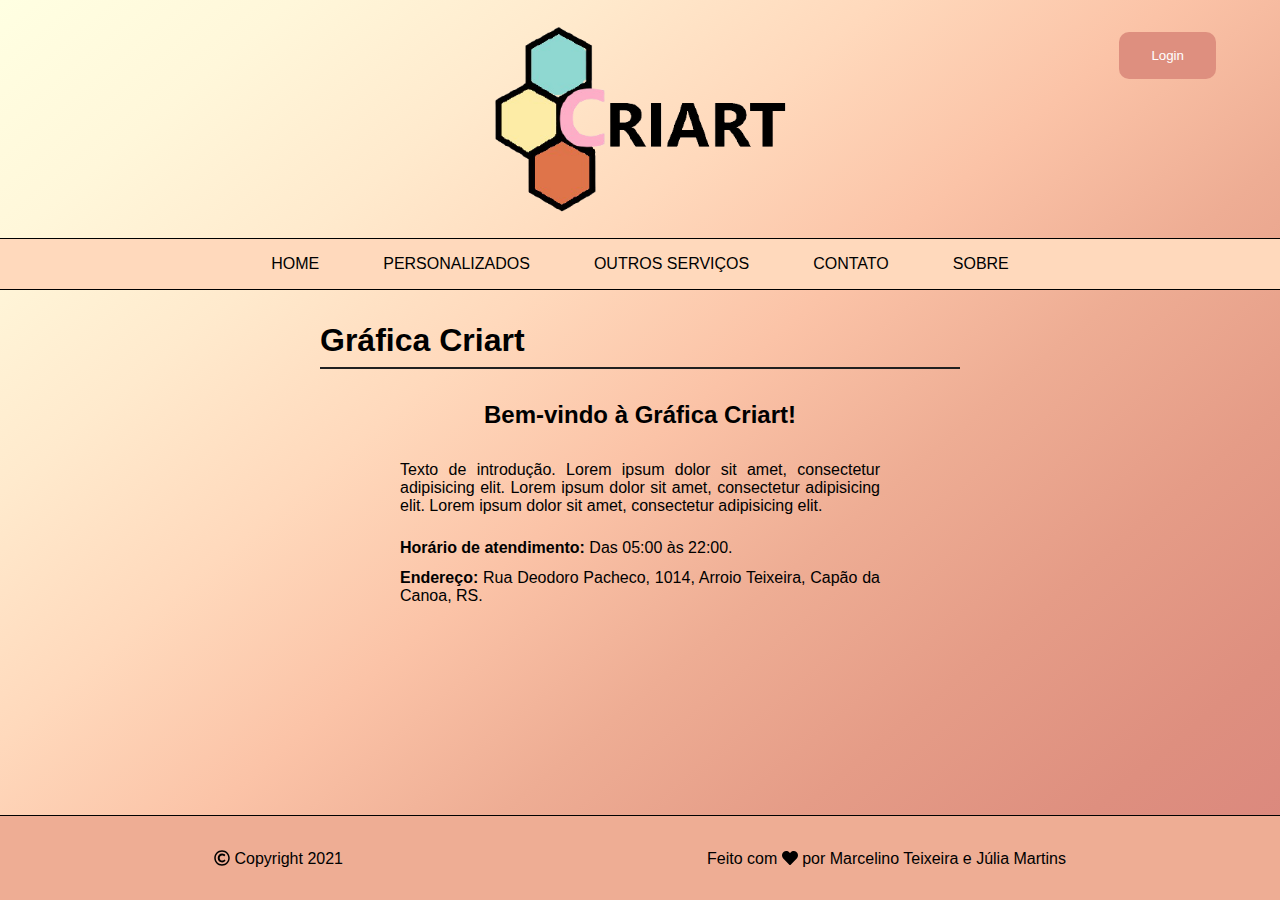
<file: index.html>
<!DOCTYPE html>
<html lang="pt-br">
<head>
    <title>Gráfica Criart | Home</title>
    <meta charset="UTF-8">
    <meta name="viewport" content="width=device-width, initial-scale=1.0">
    <link rel="stylesheet" href="css/global.css">
    <link rel="stylesheet" href="css/main.css">
</head>
<body>
    <header>
        <a href="login.html"><button> Login </button></a>

        <img src="images/criart.png" alt="">

        <ul>
            <a href="index.html"><li>HOME</li></a>
            <a href="personalizados.html"><li>PERSONALIZADOS</li></a>
            <a href="outros-servicos.html"><li>OUTROS SERVIÇOS</li></a>
            <a href="contato.html"><li>CONTATO</li></a>
            <a href="sobre.html"><li>SOBRE</li></a>
        </ul>
    </header>

    <main>
        <h1> Gráfica Criart </h1>
        <hr>

        <h2>Bem-vindo à Gráfica Criart!</h2>

        <p>Texto de introdução. Lorem ipsum dolor sit amet, consectetur adipisicing elit. 
        Lorem ipsum dolor sit amet, consectetur adipisicing elit. Lorem ipsum dolor sit 
        amet, consectetur adipisicing elit.</p>

        <p><strong>Horário de atendimento:</strong> Das 05:00 às 22:00.</p>
        <p><strong>Endereço:</strong> Rua Deodoro Pacheco, 1014, Arroio Teixeira, Capão da Canoa, RS.</p>
    </main>

    <footer class="EndOfPageFooter">
        <p> <img src="images/copyright.svg" alt="C"> Copyright 2021</p>
        <p>Feito com <img src="images/heart.svg" alt="<3"> por <a href="https://github.com/Marceometry">Marcelino Teixeira</a> e Júlia Martins</p>
    </footer>
</body>
</html>
</file>
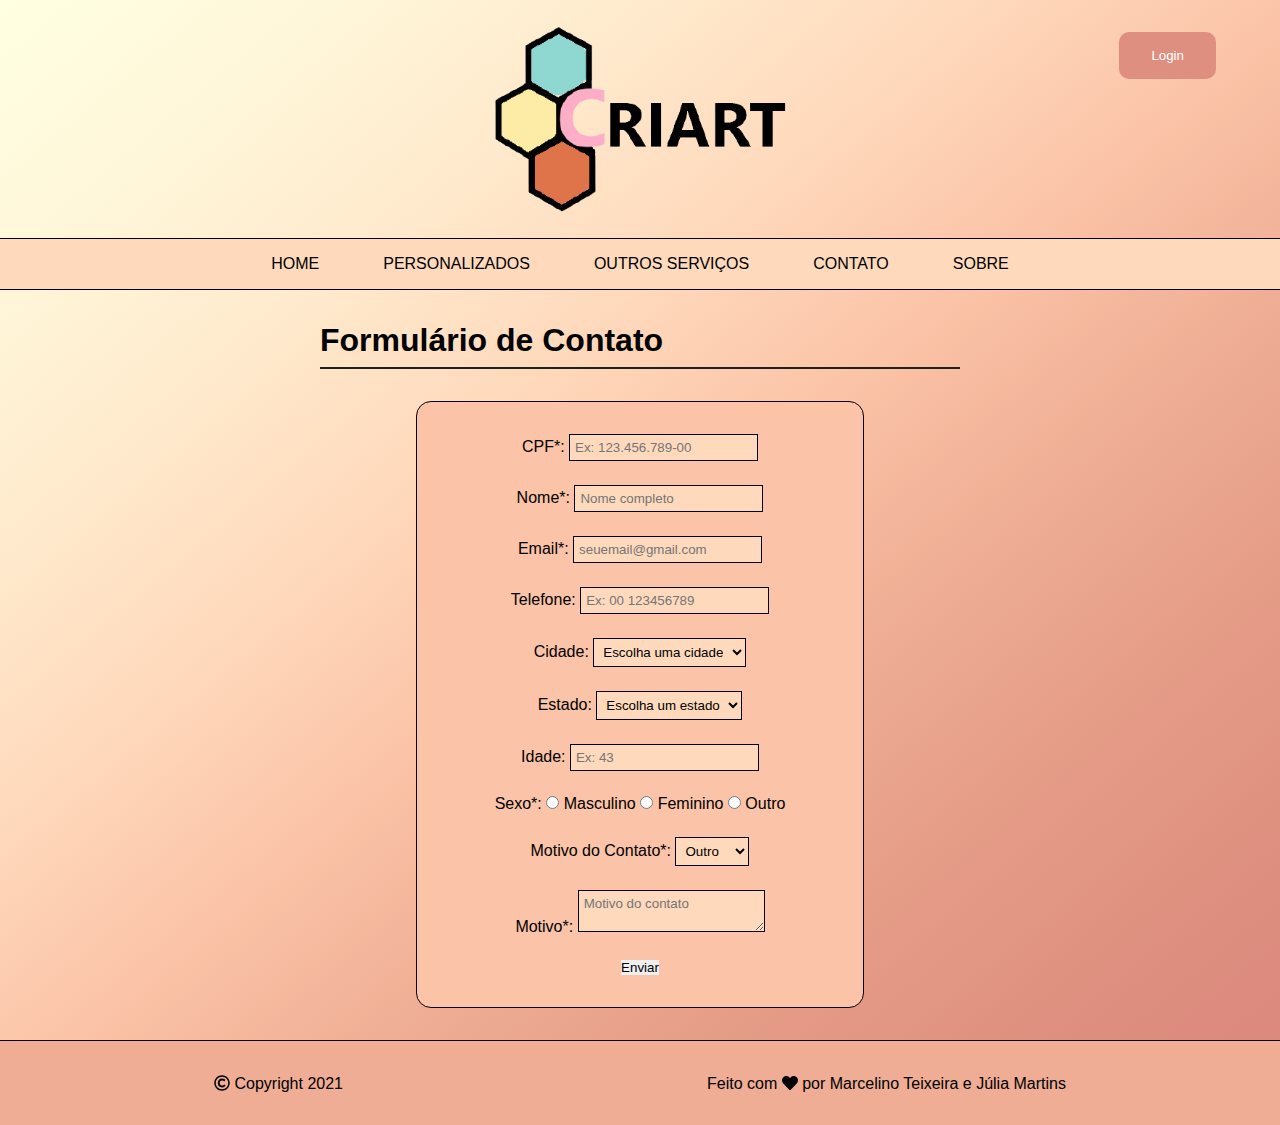
<file: contato.html>
<!DOCTYPE html>
<html lang="pt-br">
<head>
    <title>Criart | Contato</title>
    <meta charset="UTF-8">
    <meta name="viewport" content="width=device-width, initial-scale=1.0">
    <link rel="stylesheet" href="css/global.css">
    <link rel="stylesheet" href="css/main.css">
    <link rel="stylesheet" href="css/form.css">
    <script src="scripts/form.js"></script>
</head>
<body>
    <header>
        <a href="login.html"><button> Login </button></a>

        <img src="images/criart.png" alt="">

        <ul>
            <a href="index.html"><li>HOME</li></a>
            <a href="personalizados.html"><li>PERSONALIZADOS</li></a>
            <a href="outros-servicos.html"><li>OUTROS SERVIÇOS</li></a>
            <a href="contato.html"><li>CONTATO</li></a>
            <a href="sobre.html"><li>SOBRE</li></a>
        </ul>
    </header>

    <main>
        <h1> Formulário de Contato </h1>
        <hr>

        <form method="post">
            <fieldset>
                <label for="cpf">CPF*:</label>
                <input id="cpf" name="cpf" type="text" placeholder="Ex: 123.456.789-00">
            </fieldset>
            
            <fieldset>
                <label for="nome">Nome*:</label>
                <input id="nome" name="nome" type="text" placeholder="Nome completo">
            </fieldset>
            
            <fieldset>
                <label for="email">Email*:</label>
                <input id="email" name="email" type="text" placeholder="seuemail@gmail.com">
            </fieldset>
            
            <fieldset>
                <label for="telefone">Telefone:</label>
                <input name="telefone" type="number" placeholder="Ex: 00 123456789">
            </fieldset>
            
            <fieldset>
                <label for="cidade">Cidade:</label>
                <select name="cidade">
                    <option value="">Escolha uma cidade</option>
                    <option value="pa">Porto Alegre</option>
                    <option value="os">Osório</option>
                    <option value="fl">Florioanópolis</option>
                    <option value="jo">Joinville</option>
                    <option value="cu">Curitiba</option>
                </select>
            </fieldset>
            
            <fieldset>
                <label for="uf">Estado:</label>
                <select name="uf">
                    <option value="">Escolha um estado</option>
                    <option value="rs">Rio Grande do Sul</option>
                    <option value="sc">Santa Catarina</option>
                    <option value="pr">Paraná</option>
                </select>
            </fieldset>
            
            <fieldset>
                <label for="idade">Idade:</label>
                <input name="idade" type="number" placeholder="Ex: 43">
            </fieldset>
            
            <fieldset>
                <label>Sexo*:</label>

                <input id="masc" name="sexo" type="radio">
                <label for="masc">Masculino</label>

                <input id="fem" name="sexo" type="radio">
                <label for="fem">Feminino</label>

                <input id="outro" name="sexo" type="radio">
                <label for="outro">Outro</label>
            </fieldset>
            
            <fieldset>
                <label for="motivo">Motivo do Contato*:</label>
                <select name="motivo">
                    <option value="outro">Outro</option>
                    <option value="duvida">Dúvida</option>
                    <option value="elogio">Elogio</option>
                </select>
            </fieldset>
            
            <fieldset>
                <label for="motivo-texto">Motivo*:</label>
                <textarea id="motivo" name="motivo-texto" maxlength="300" placeholder="Motivo do contato"></textarea>
            </fieldset>

            <button type="button" onclick="validateForm(this.form)"> Enviar </button>
        </form>
    </main>

    <footer>
        <p> <img src="images/copyright.svg" alt="C"> Copyright 2021</p>
        <p>Feito com <img src="images/heart.svg" alt="<3"> por <a href="https://github.com/Marceometry">Marcelino Teixeira</a> e Júlia Martins</p>
    </footer>
</body>
</html>
</file>
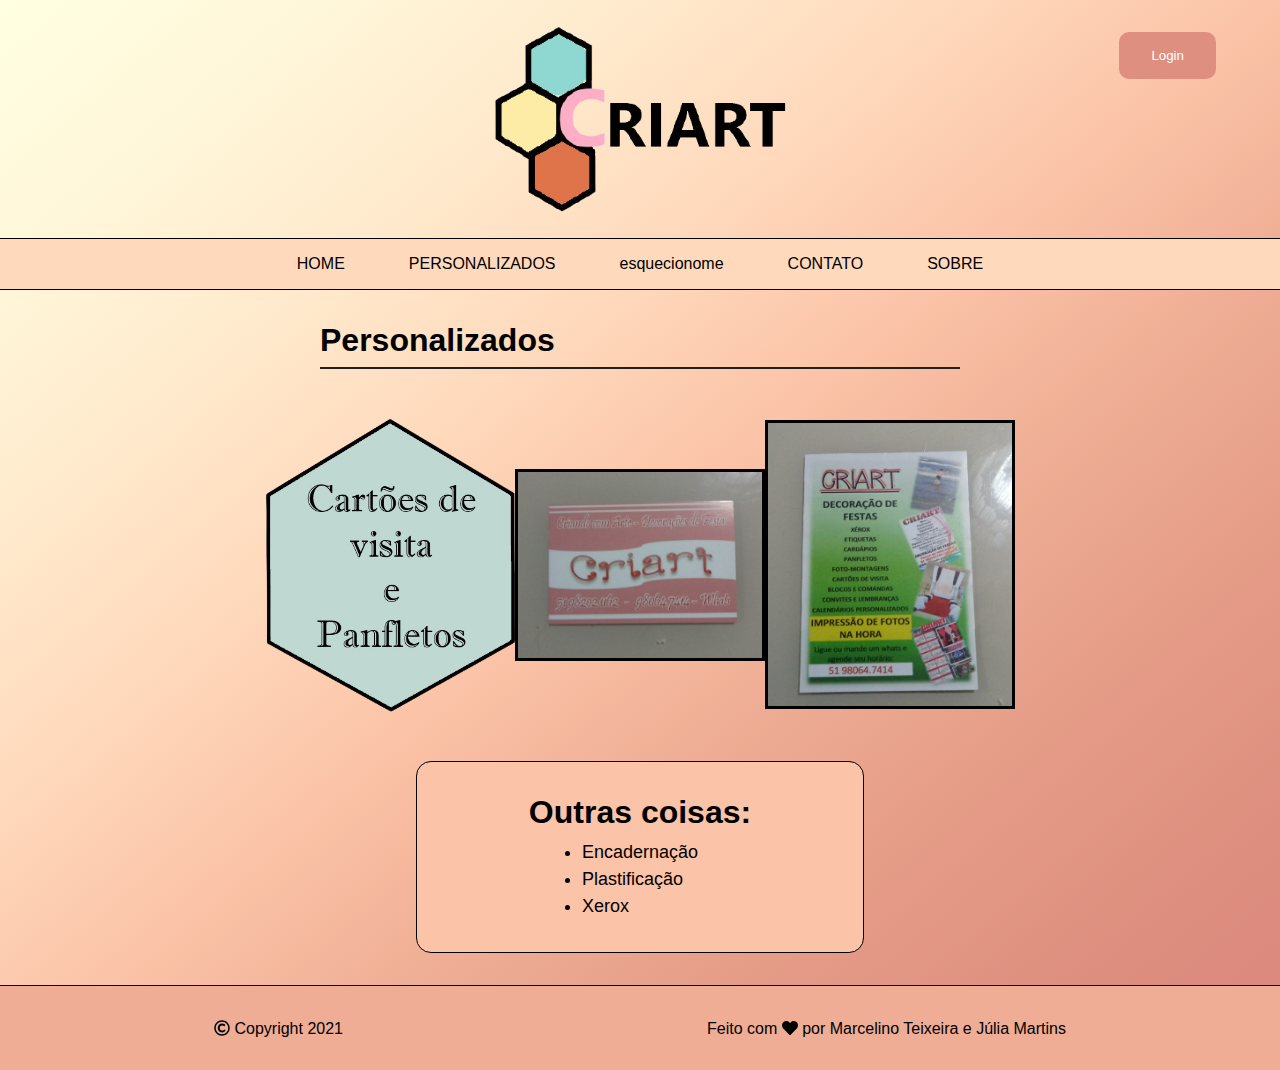
<file: esquecionome.html>
<!DOCTYPE html>
<html lang="pt-br">
<head>
    <title>Gráfica Criart | Home</title>
    <meta charset="UTF-8">
    <meta name="viewport" content="width=device-width, initial-scale=1.0">
    <link rel="stylesheet" href="css/global.css">
    <link rel="stylesheet" href="css/main.css">
    <link rel="stylesheet" href="css/personalizados.css">
    <link rel="stylesheet" href="css/form.css">
</head>
<body>
    <header>
        <a href="login.html"><button> Login </button></a>

        <img src="images/criart.png" alt="">

        <ul>
            <a href="index.html"><li>HOME</li></a>
            <a href="personalizados.html"><li>PERSONALIZADOS</li></a>
            <a href="esquecionome.html"><li>esquecionome</li></a>
            <a href="contato.html"><li>CONTATO</li></a>
            <a href="sobre.html"><li>SOBRE</li></a>
        </ul>
    </header>

    <main>
        <h1> Personalizados </h1>
        <hr>
        
        <section>
            <img src="images/cartoes-panfletos.png" alt="Cartões e Panfletos">

            <img class="productImg" src="images/cartao.jpeg" alt="Cartão">
            <img class="productImg" src="images/panfleto.jpeg" alt="Panfleto">
        </section>

        <form>
            <h1>Outras coisas:</h1>

            <ul>
                <li>Encadernação</li>
                <li>Plastificação</li>
                <li>Xerox</li>
            </ul>
        </form>
    </main>

    <footer>
        <p> <img src="images/copyright.svg" alt="C"> Copyright 2021</p>
        <p>Feito com <img src="images/heart.svg" alt="<3"> por <a href="https://github.com/Marceometry">Marcelino Teixeira</a> e Júlia Martins</p>
    </footer>
</body>
</html>
</file>
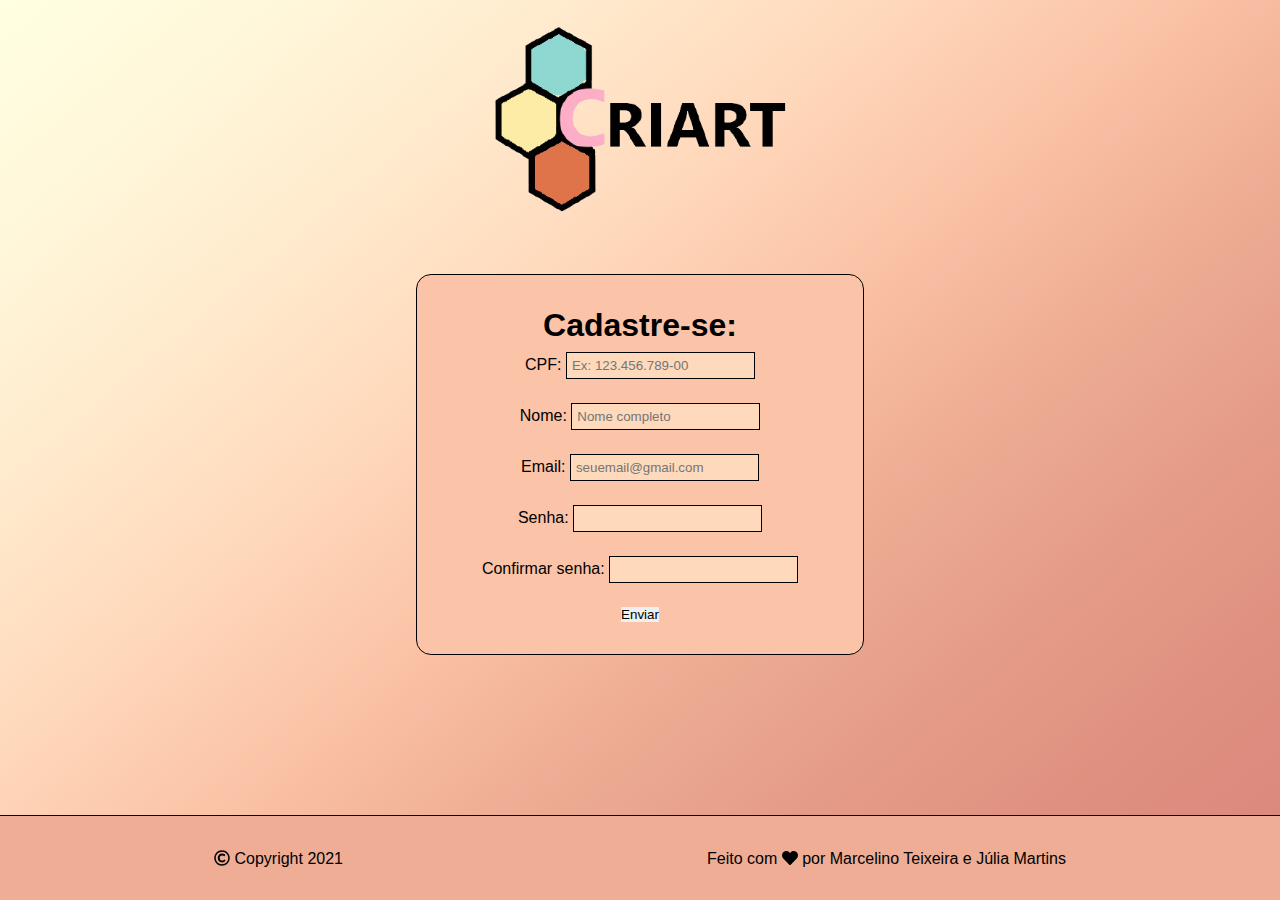
<file: login.html>
<!DOCTYPE html>
<html lang="pt-br">
<head>
    <title>Criart | Login</title>
    <meta charset="UTF-8">
    <meta name="viewport" content="width=device-width, initial-scale=1.0">
    <link rel="stylesheet" href="css/global.css">
    <link rel="stylesheet" href="css/main.css">
    <link rel="stylesheet" href="css/form.css">
    <script src="scripts/form.js"></script>
</head>
<body>
    <header>
        <a href="index.html">
            <img src="images/criart.png" alt="">
        </a>
    </header>

    <main>
        <form method="post">
            <h1> Cadastre-se: </h1>

            <fieldset>
                <label for="cpf">CPF:</label>
                <input id="cpf" name="cpf" type="text" placeholder="Ex: 123.456.789-00" required>
            </fieldset>
            
            <fieldset>
                <label for="nome">Nome:</label>
                <input id="nome" name="nome" type="text" placeholder="Nome completo" required>
            </fieldset>
            
            <fieldset>
                <label for="email">Email:</label>
                <input id="email" name="email" type="text" placeholder="seuemail@gmail.com" required>
            </fieldset>
            
            <fieldset>
                <label for="senha">Senha:</label>
                <input id="senha" name="senha" type="text" required>
            </fieldset>
            
            <fieldset>
                <label for="senha2">Confirmar senha:</label>
                <input id="senha2" name="senha2" type="text" required>
            </fieldset>

            <button type="button" onclick="validateLoginForm(this.form)"> Enviar </button>
        </form>
    </main>

    <footer class="EndOfPageFooter">
        <p> <img src="images/copyright.svg" alt="C"> Copyright 2021</p>
        <p>Feito com <img src="images/heart.svg" alt="<3"> por <a href="https://github.com/Marceometry">Marcelino Teixeira</a> e Júlia Martins</p>
    </footer>
</body>
</html>
</file>
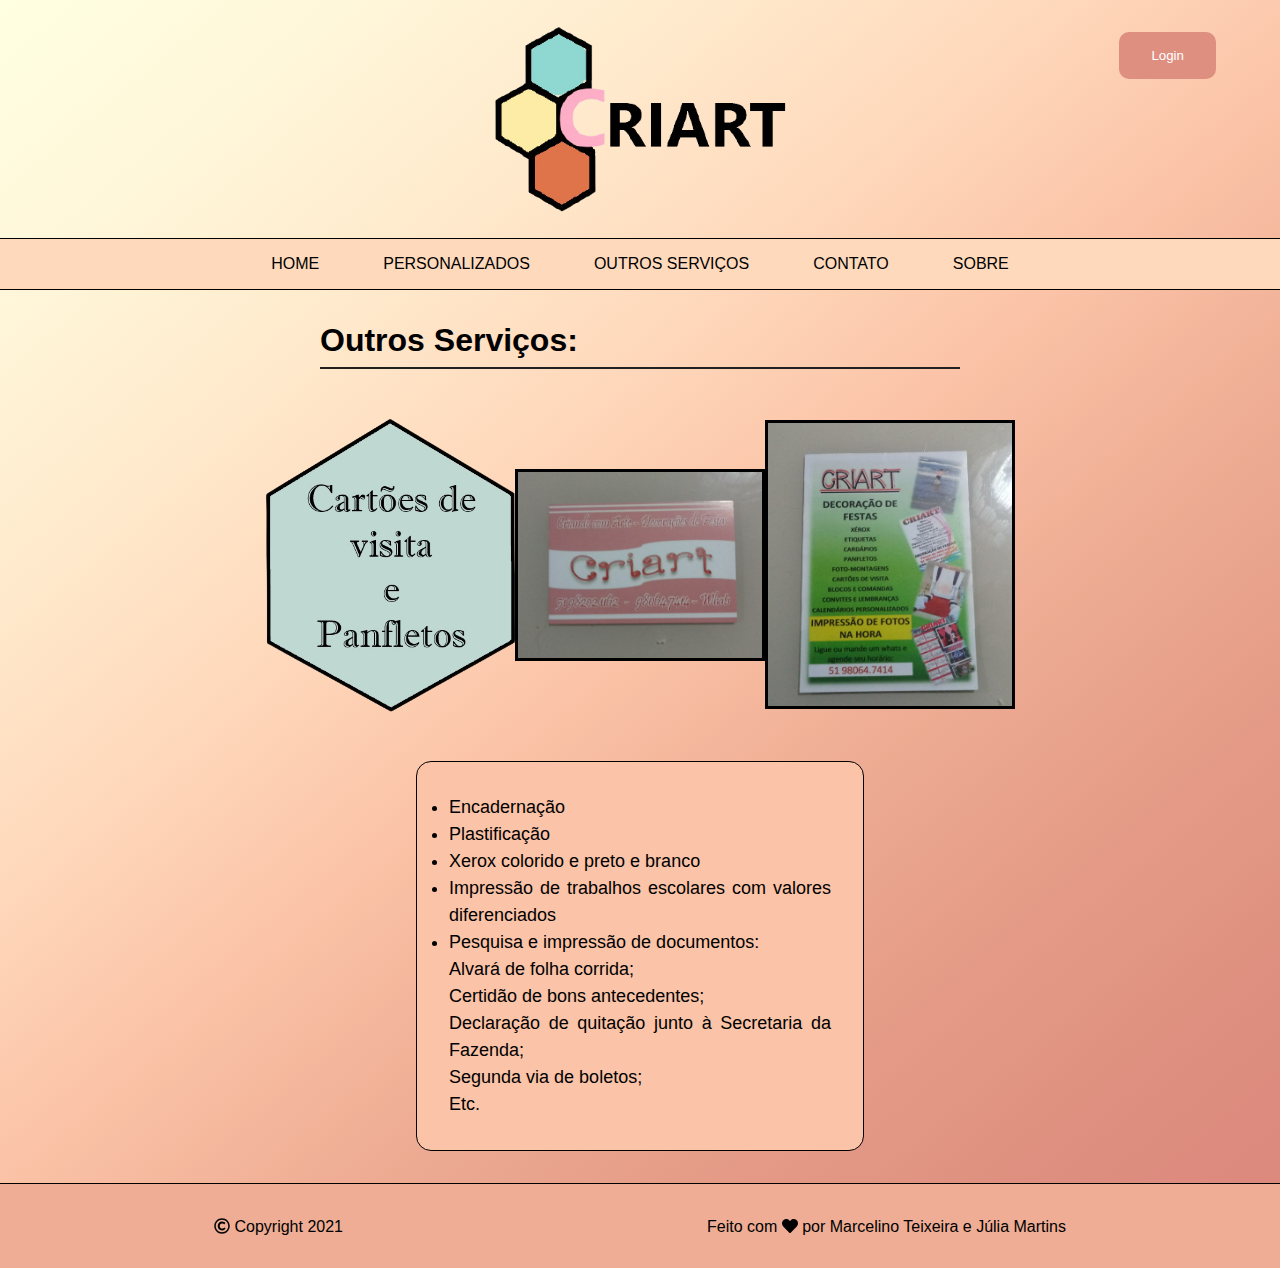
<file: outros-servicos.html>
<!DOCTYPE html>
<html lang="pt-br">
<head>
    <title>Criart | Outros Serviços</title>
    <meta charset="UTF-8">
    <meta name="viewport" content="width=device-width, initial-scale=1.0">
    <link rel="stylesheet" href="css/global.css">
    <link rel="stylesheet" href="css/main.css">
    <link rel="stylesheet" href="css/personalizados.css">
    <link rel="stylesheet" href="css/form.css">
</head>
<body>
    <header>
        <a href="login.html"><button> Login </button></a>

        <img src="images/criart.png" alt="">

        <ul>
            <a href="index.html"><li>HOME</li></a>
            <a href="personalizados.html"><li>PERSONALIZADOS</li></a>
            <a href="outros-servicos.html"><li>OUTROS SERVIÇOS</li></a>
            <a href="contato.html"><li>CONTATO</li></a>
            <a href="sobre.html"><li>SOBRE</li></a>
        </ul>
    </header>

    <main>
        <h1> Outros Serviços: </h1>
        <hr>
        
        <section>
            <img src="images/cartoes-panfletos.png" alt="Cartões e Panfletos">

            <img class="productImg" src="images/cartao.jpeg" alt="Cartão">
            <img class="productImg" src="images/panfleto.jpeg" alt="Panfleto">
        </section>

        <form>
            <ul>
                <li>Encadernação</li>
                <li>Plastificação</li>
                <li>Xerox colorido e preto e branco </li>
                <li>Impressão de trabalhos escolares com valores diferenciados</li>
                <li>Pesquisa e impressão de documentos: <br>
                    Alvará de folha corrida; <br>
                    Certidão de bons antecedentes; <br>
                    Declaração de quitação junto à Secretaria da Fazenda; <br>
                    Segunda via de boletos; <br>
                    Etc. </li>
            </ul>
        </form>
    </main>

    <footer>
        <p> <img src="images/copyright.svg" alt="C"> Copyright 2021</p>
        <p>Feito com <img src="images/heart.svg" alt="<3"> por <a href="https://github.com/Marceometry">Marcelino Teixeira</a> e Júlia Martins</p>
    </footer>
</body>
</html>
</file>
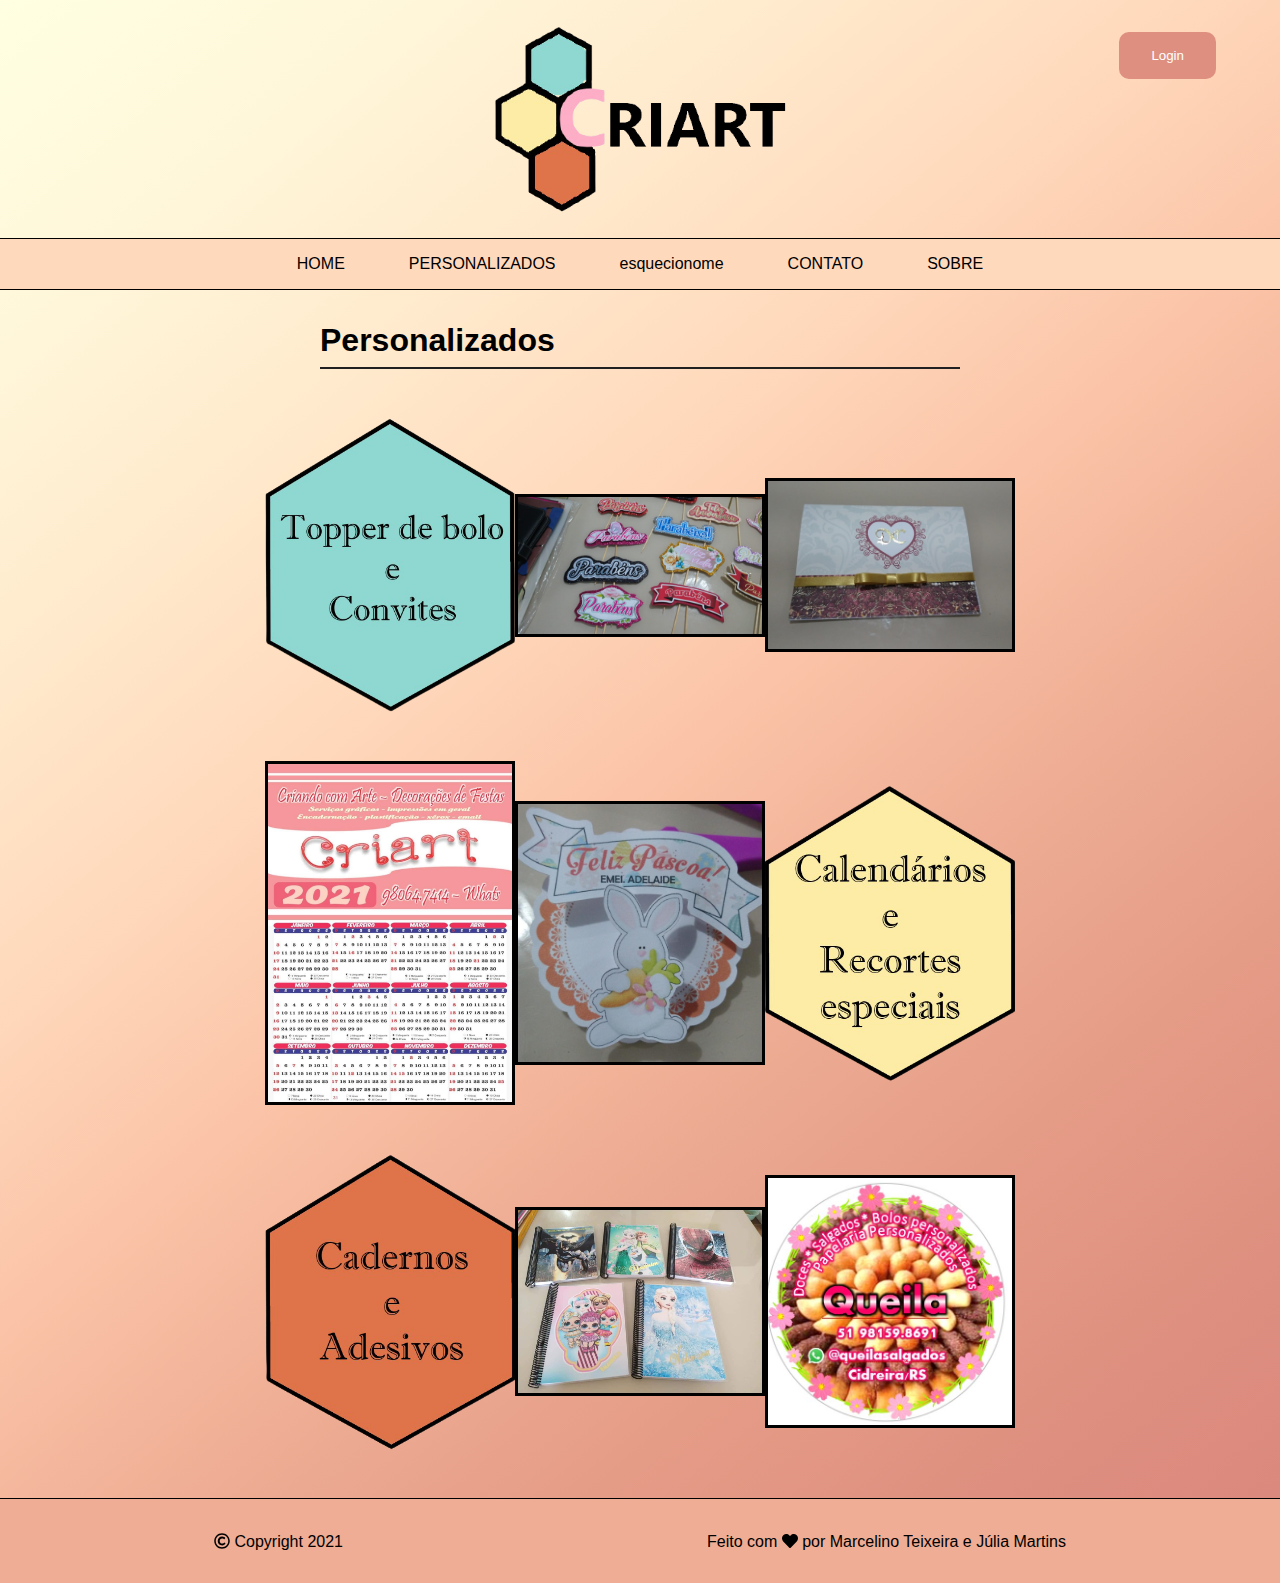
<file: personalizados.html>
<!DOCTYPE html>
<html lang="pt-br">
<head>
    <title>Gráfica Criart | Home</title>
    <meta charset="UTF-8">
    <meta name="viewport" content="width=device-width, initial-scale=1.0">
    <link rel="stylesheet" href="css/global.css">
    <link rel="stylesheet" href="css/main.css">
    <link rel="stylesheet" href="css/personalizados.css">
</head>
<body>
    <header>
        <a href="login.html"><button> Login </button></a>

        <img src="images/criart.png" alt="">

        <ul>
            <a href="index.html"><li>HOME</li></a>
            <a href="personalizados.html"><li>PERSONALIZADOS</li></a>
            <a href="esquecionome.html"><li>esquecionome</li></a>
            <a href="contato.html"><li>CONTATO</li></a>
            <a href="sobre.html"><li>SOBRE</li></a>
        </ul>
    </header>

    <main>
        <h1> Personalizados </h1>
        <hr>
        
        <section>
            <img src="images/bolo-convites.png" alt="Topper de Bolos e Convites">

            <img class="productImg" src="images/topper.jpeg" alt="Topper">
            <img class="productImg" src="images/convite.jpeg" alt="Convite">
        </section>
        
        <section>
            <img class="productImg" src="images/calendario.jpeg" alt="Calendário">
            <img class="productImg" src="images/recorte.jpeg" alt="Recorte">
            
            <img src="images/calendarios-recortes.png" alt="Calendários e Recortes">
        </section>
        
        <section>
            <img src="images/cadernos-adesivos.png" alt="Cadernos e Adesivos">

            <img class="productImg" src="images/cadernos.jpeg" alt="Cadernos">
            <img class="productImg" src="images/adesivo.jpeg" alt="adesivo">
        </section>
    </main>

    <footer>
        <p> <img src="images/copyright.svg" alt="C"> Copyright 2021</p>
        <p>Feito com <img src="images/heart.svg" alt="<3"> por <a href="https://github.com/Marceometry">Marcelino Teixeira</a> e Júlia Martins</p>
    </footer>
</body>
</html>
</file>
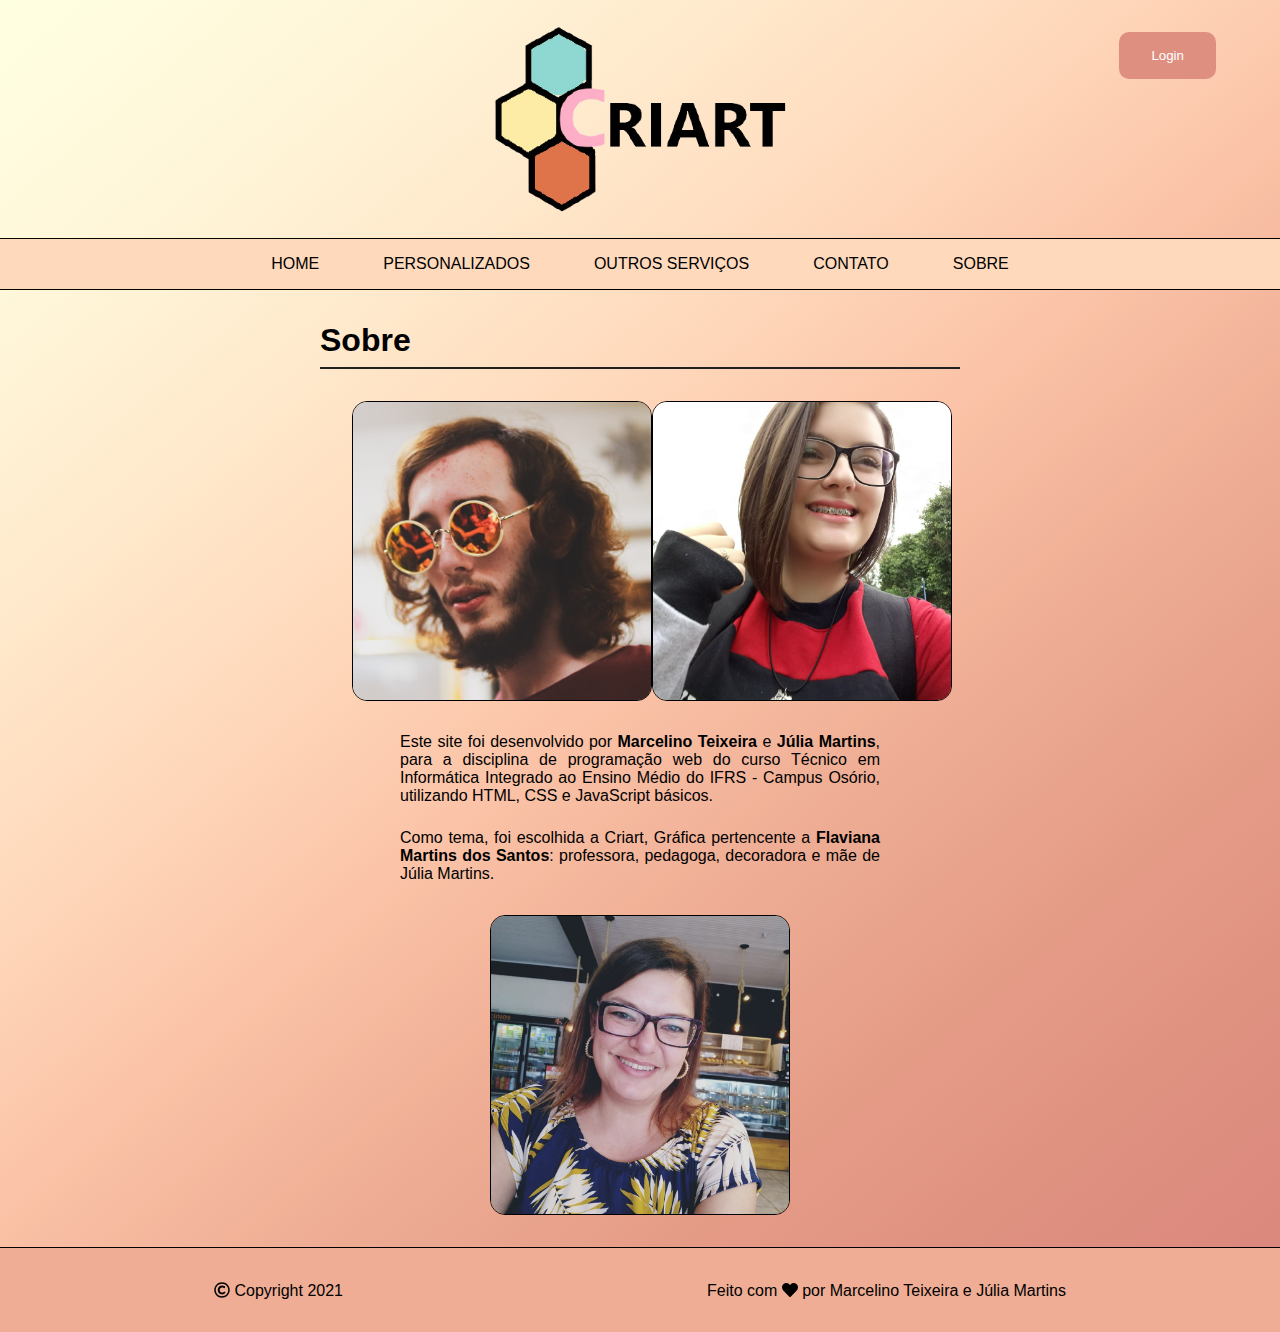
<file: sobre.html>
<!DOCTYPE html>
<html lang="pt-br">
<head>
    <title>Criart | Sobre</title>
    <meta charset="UTF-8">
    <meta name="viewport" content="width=device-width, initial-scale=1.0">
    <link rel="stylesheet" href="css/global.css">
    <link rel="stylesheet" href="css/main.css">
</head>
<body>
    <header>
        <a href="login.html"><button> Login </button></a>

        <img src="images/criart.png" alt="">

        <ul>
            <a href="index.html"><li>HOME</li></a>
            <a href="personalizados.html"><li>PERSONALIZADOS</li></a>
            <a href="outros-servicos.html"><li>OUTROS SERVIÇOS</li></a>
            <a href="contato.html"><li>CONTATO</li></a>
            <a href="sobre.html"><li>SOBRE</li></a>
        </ul>
    </header>

    <main>
        <h1> Sobre </h1>
        <hr>
        
        <div class="profile">
            <img src="images/marcelino.jpg" alt="Marcelino">
            <img src="images/julia.jpeg" alt="Júlia">
        </div>

        <p>Este site foi desenvolvido por <strong>Marcelino Teixeira</strong> e <strong>Júlia Martins</strong>, para 
        a disciplina de programação web do curso Técnico em Informática Integrado ao Ensino Médio do IFRS - Campus Osório, 
        utilizando HTML, CSS e JavaScript básicos.</p>
        
        <p>Como tema, foi escolhida a Criart, Gráfica pertencente 
        a <strong>Flaviana Martins dos Santos</strong>: professora, 
        pedagoga, decoradora e mãe de Júlia Martins.</p>
        
        <div class="profile">
            <img src="images/flaviana.jpeg" alt="Flaviana">
        </div>
    </main>

    <footer>
        <p> <img src="images/copyright.svg" alt="C"> Copyright 2021</p>
        <p>Feito com <img src="images/heart.svg" alt="<3"> por <a href="https://github.com/Marceometry">Marcelino Teixeira</a> e Júlia Martins</p>
    </footer>
</body>
</html>
</file>
<file: css/global.css>
* {
    margin: 0;
    padding: 0;
    box-sizing: border-box;
    font-family: Arial, Helvetica, sans-serif;
}

body {
    min-height: 100vh;
    background: linear-gradient(140deg, #ffffe2 0, #fff7da 12.5%,
    #ffeacd 25%, #ffd9bc 37.5%, #fbc3a7 50%, #eead94 62.5%, 
    #e59c87 75%, #de8f7f 87.5%, #da867d 100%) no-repeat;
}

button, a {
    border: none;
    color: inherit;
    cursor: pointer;
    text-decoration: none;
}
</file>
<file: css/main.css>
header {
    width: 100%;
    padding-top: 24px;

    display: flex;
    align-items: center;
    flex-direction: column;
}

header button {
    padding: 16px 32px;
    color: #fff;
    background: #de8f7f;
    border-radius: 10px;

    transition: .2s;
    top: 32px;
    right: 64px;
    position: absolute;
}

header button:hover {
    color: #000;
    background: #ffd9bc;
}

header img {
    width: 300px;
    margin: 0 auto 24px;
}

header ul {
    width: 100%;
    border-top: 1px solid black;
    border-bottom: 1px solid black;
    background: #ffd9bc;
    list-style-type: none;

    display: flex;
    align-items: center;
    justify-content: center;
}

header ul li {
    padding: 16px 32px;
    transition: .2s;
}

header ul li:hover {
    color: #fff;
    background: #eead94;
}

main {
    width: 50%;
    margin: 32px auto;
    text-align: justify;
}

main h1 {
    margin-bottom: 8px;
}

main hr {
    border: 1px solid #202020;
}

main h2 {
    margin: 32px 0 0;
    text-align: center;
}

main p {
    margin: 12px 80px;
}

main p:first-of-type {
    margin: 32px 80px 24px;
}

main .profile {
    margin: 32px;
    display: flex;
    align-items: center;
    justify-content: space-around;
}


main .profile img {
    width: 300px;
    height: 300px;
    border-radius: 15px;
    border: 1px solid black;
    object-fit: cover;
}

footer {
    width: 100%;
    padding: 32px;
    border-top: 1px solid black;
    background: #eead94;

    display: flex;
    align-items: center;
    justify-content: space-around;
}

footer img {
    width: 16px;
    transform: translateY(2px);
}

footer.EndOfPageFooter {
    position: absolute;
    bottom: 0;
}
</file>
<file: css/form.css>
form {
    width: 70%;
    padding: 32px;
    margin: 32px auto;

    border: 1px solid black;
    border-radius: 15px;
    background: #fbc3a7;

    display: flex;
    align-items: center;
    justify-content: center;
    flex-direction: column;
}

fieldset {
    border: none;
    margin-bottom: 24px;
}

fieldset:last-child {
    margin-bottom: 0;
}

label {
    width: 130px;
}

input, textarea, select {
    padding: 5px;
    border: 1px solid black;
    background: #ffd9bc;
}
</file>
<file: css/personalizados.css>
section {
    margin: 48px;
    display: flex;
    align-items: center;
    justify-content: center;
}

section img {
    width: 250px;
}

section img.productImg {
    border: 3px solid black;
}

form ul li {
    font-size: 18px;
    line-height: 1.5;
}
</file>
